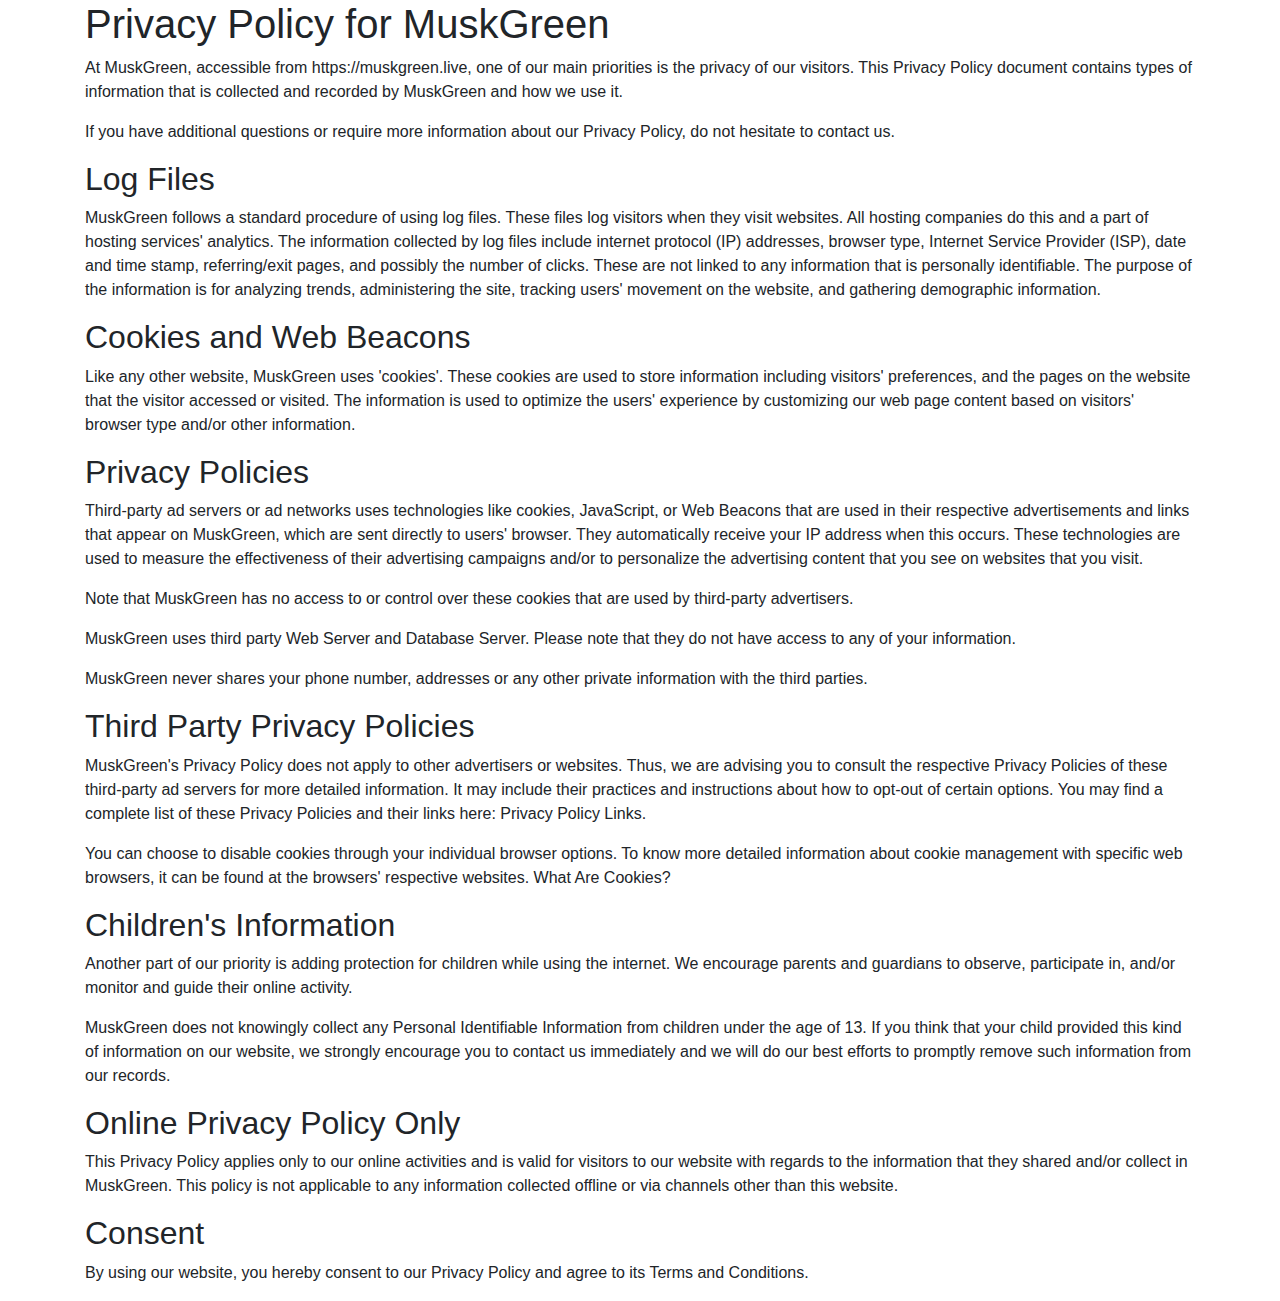
<file: privacyPolicy.html>
<!DOCTYPE html>
<html lang="en">
  <head>
    <!-- Required meta tags -->
    <meta charset="utf-8">
    <meta name="viewport" content="width=device-width, initial-scale=1, shrink-to-fit=no">
    <meta name="description" content="MuskGreen Privacy Policy"/>
    <title>Privacy Policy | MuskGreen</title>

    <!-- Bootstrap CSS -->
    <link rel="stylesheet" href="bootstrap4/css/bootstrap-grid.min.css" >
    <link rel="stylesheet" href="bootstrap4/css/bootstrap.min.css" >
  </head>

  <body>

  <div class="container">
  	<h1>Privacy Policy for MuskGreen</h1>

	<p>At MuskGreen, accessible from https://muskgreen.live, one of our main priorities is the privacy of our visitors. This Privacy Policy document contains types of information that is collected and recorded by MuskGreen and how we use it.</p>

	<p>If you have additional questions or require more information about our Privacy Policy, do not hesitate to contact us.</p>

	<h2>Log Files</h2>

	<p>MuskGreen follows a standard procedure of using log files. These files log visitors when they visit websites. All hosting companies do this and a part of hosting services' analytics. The information collected by log files include internet protocol (IP) addresses, browser type, Internet Service Provider (ISP), date and time stamp, referring/exit pages, and possibly the number of clicks. These are not linked to any information that is personally identifiable. The purpose of the information is for analyzing trends, administering the site, tracking users' movement on the website, and gathering demographic information.</p>

	<h2>Cookies and Web Beacons</h2>

	<p>Like any other website, MuskGreen uses 'cookies'. These cookies are used to store information including visitors' preferences, and the pages on the website that the visitor accessed or visited. The information is used to optimize the users' experience by customizing our web page content based on visitors' browser type and/or other information.</p>



	<h2>Privacy Policies</h2>

	<p>Third-party ad servers or ad networks uses technologies like cookies, JavaScript, or Web Beacons that are used in their respective advertisements and links that appear on MuskGreen, which are sent directly to users' browser. They automatically receive your IP address when this occurs. These technologies are used to measure the effectiveness of their advertising campaigns and/or to personalize the advertising content that you see on websites that you visit.</p>

	<p>Note that MuskGreen has no access to or control over these cookies that are used by third-party advertisers.</p>

	<p>MuskGreen uses third party Web Server and Database Server. Please note that they do not have access to any of your information.</p>

	<p>MuskGreen never shares your phone number, addresses or any other private information with the third parties.</p>

	<h2>Third Party Privacy Policies</h2>

	<p>MuskGreen's Privacy Policy does not apply to other advertisers or websites. Thus, we are advising you to consult the respective Privacy Policies of these third-party ad servers for more detailed information. It may include their practices and instructions about how to opt-out of certain options. You may find a complete list of these Privacy Policies and their links here: Privacy Policy Links.</p>

	<p>You can choose to disable cookies through your individual browser options. To know more detailed information about cookie management with specific web browsers, it can be found at the browsers' respective websites. What Are Cookies?</p>

	<h2>Children's Information</h2>

	<p>Another part of our priority is adding protection for children while using the internet. We encourage parents and guardians to observe, participate in, and/or monitor and guide their online activity.</p>

	<p>MuskGreen does not knowingly collect any Personal Identifiable Information from children under the age of 13. If you think that your child provided this kind of information on our website, we strongly encourage you to contact us immediately and we will do our best efforts to promptly remove such information from our records.</p>

	<h2>Online Privacy Policy Only</h2>

	<p>This Privacy Policy applies only to our online activities and is valid for visitors to our website with regards to the information that they shared and/or collect in MuskGreen. This policy is not applicable to any information collected offline or via channels other than this website.</p>

	<h2>Consent</h2>

	<p>By using our website, you hereby consent to our Privacy Policy and agree to its Terms and Conditions.</p>
  </div>
  </body>
</html>
</file>
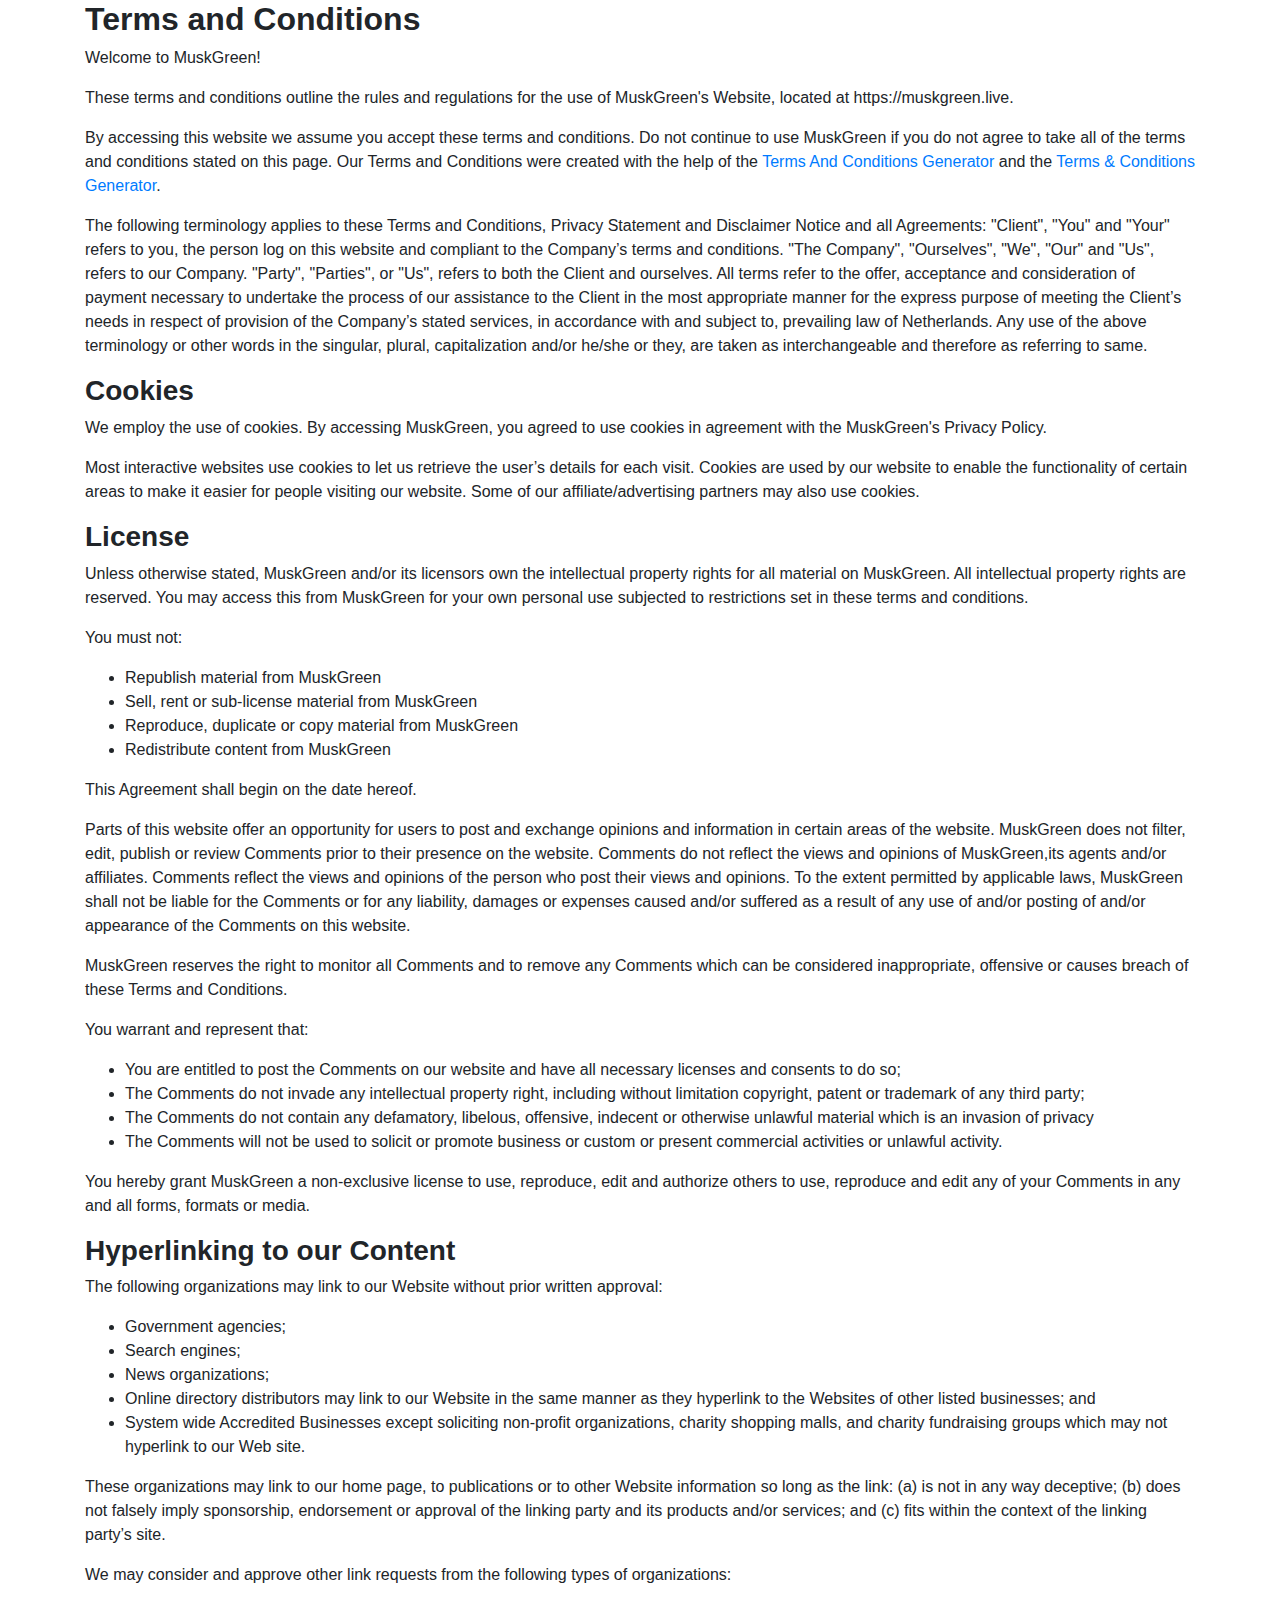
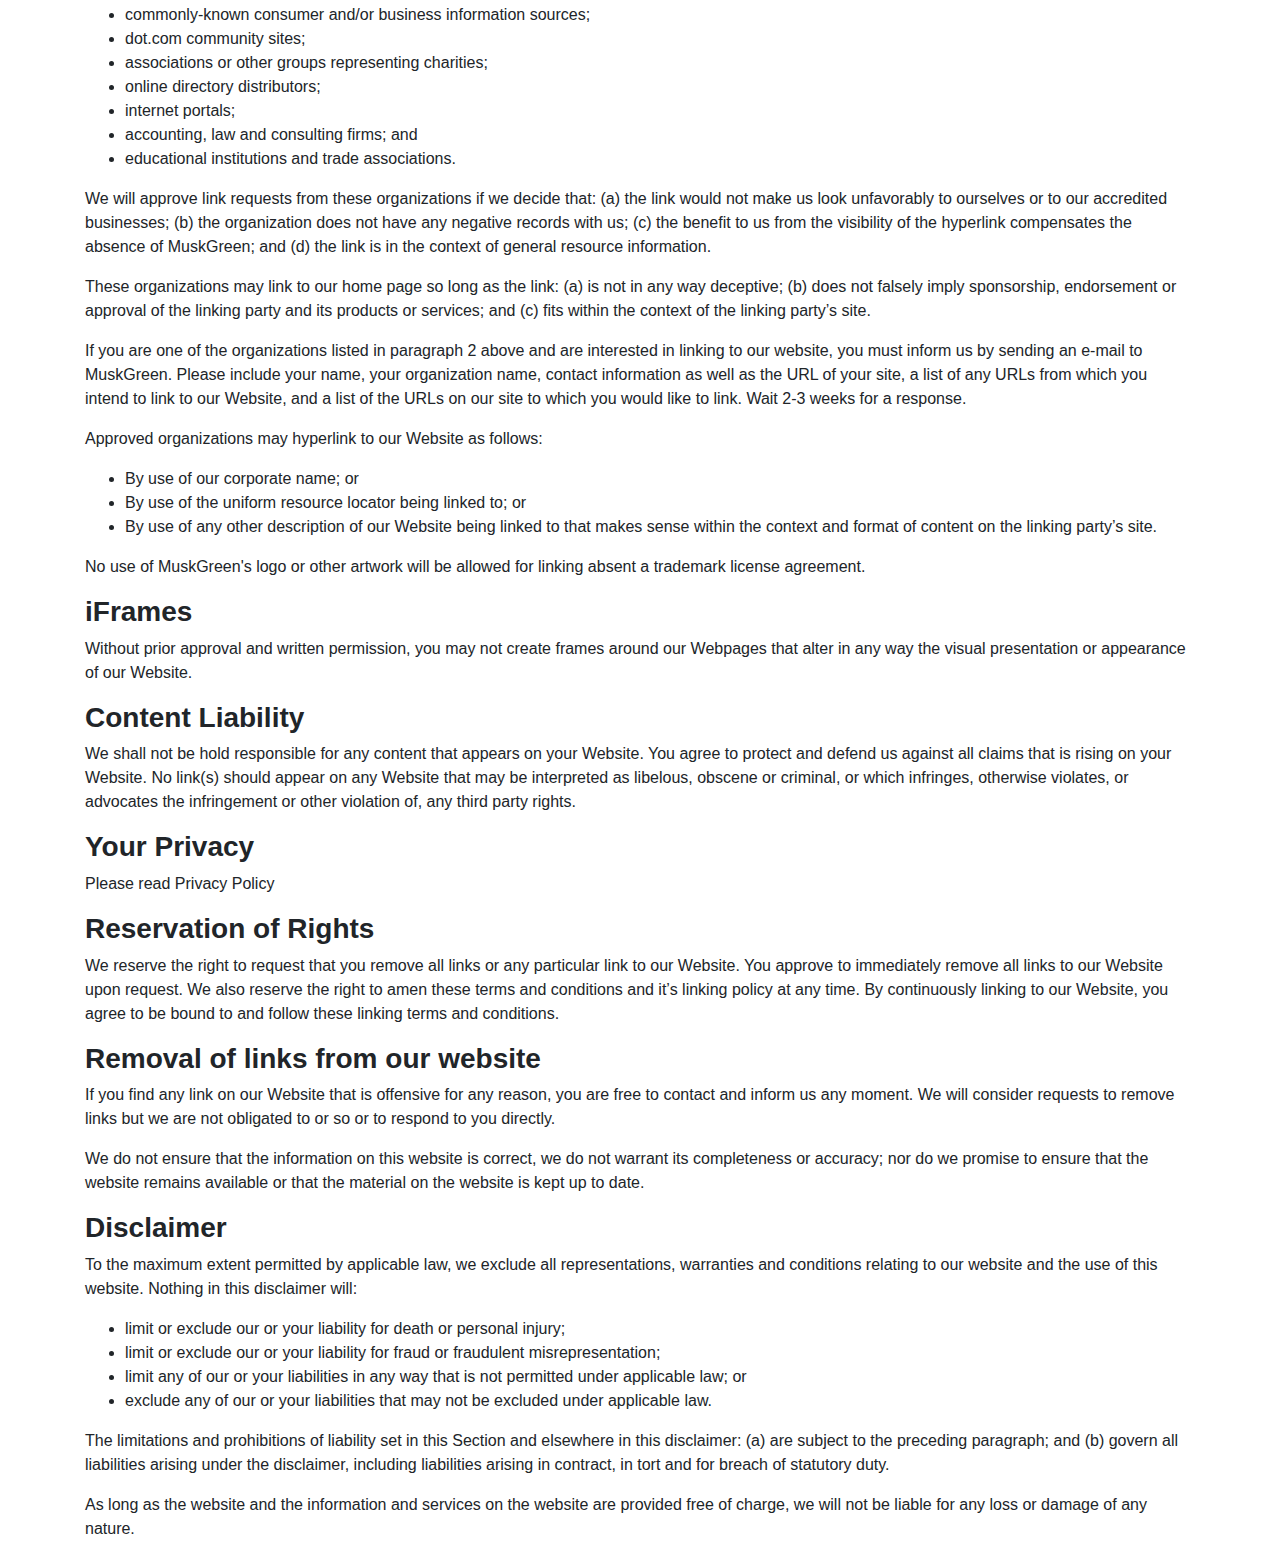
<file: termsAndConditions.html>
<!DOCTYPE html>
<html lang="en">
  <head>
    <!-- Required meta tags -->
    <meta charset="utf-8">
    <meta name="viewport" content="width=device-width, initial-scale=1, shrink-to-fit=no">
    <meta name="description" content="MuskGreen Privacy Policy"/>
    <title>Terms And Conditions | MuskGreen</title>

    <!-- Bootstrap CSS -->
    <link rel="stylesheet" href="bootstrap4/css/bootstrap-grid.min.css" >
    <link rel="stylesheet" href="bootstrap4/css/bootstrap.min.css" >
  </head>

  <body>

  <div class="container">
  	<h2><strong>Terms and Conditions</strong></h2>

	<p>Welcome to MuskGreen!</p>

	<p>These terms and conditions outline the rules and regulations for the use of MuskGreen's Website, located at https://muskgreen.live.</p>

	<p>By accessing this website we assume you accept these terms and conditions. Do not continue to use MuskGreen if you do not agree to take all of the terms and conditions stated on this page. Our Terms and Conditions were created with the help of the <a href="https://www.termsandconditionsgenerator.com">Terms And Conditions Generator</a> and the <a href="https://www.termsconditionsgenerator.com">Terms & Conditions Generator</a>.</p>

	<p>The following terminology applies to these Terms and Conditions, Privacy Statement and Disclaimer Notice and all Agreements: "Client", "You" and "Your" refers to you, the person log on this website and compliant to the Company’s terms and conditions. "The Company", "Ourselves", "We", "Our" and "Us", refers to our Company. "Party", "Parties", or "Us", refers to both the Client and ourselves. All terms refer to the offer, acceptance and consideration of payment necessary to undertake the process of our assistance to the Client in the most appropriate manner for the express purpose of meeting the Client’s needs in respect of provision of the Company’s stated services, in accordance with and subject to, prevailing law of Netherlands. Any use of the above terminology or other words in the singular, plural, capitalization and/or he/she or they, are taken as interchangeable and therefore as referring to same.</p>

	<h3><strong>Cookies</strong></h3>

	<p>We employ the use of cookies. By accessing MuskGreen, you agreed to use cookies in agreement with the MuskGreen's Privacy Policy.</p>

	<p>Most interactive websites use cookies to let us retrieve the user’s details for each visit. Cookies are used by our website to enable the functionality of certain areas to make it easier for people visiting our website. Some of our affiliate/advertising partners may also use cookies.</p>

	<h3><strong>License</strong></h3>

	<p>Unless otherwise stated, MuskGreen and/or its licensors own the intellectual property rights for all material on MuskGreen. All intellectual property rights are reserved. You may access this from MuskGreen for your own personal use subjected to restrictions set in these terms and conditions.</p>

	<p>You must not:</p>
	<ul>
	    <li>Republish material from MuskGreen</li>
	    <li>Sell, rent or sub-license material from MuskGreen</li>
	    <li>Reproduce, duplicate or copy material from MuskGreen</li>
	    <li>Redistribute content from MuskGreen</li>
	</ul>

	<p>This Agreement shall begin on the date hereof.</p>

	<p>Parts of this website offer an opportunity for users to post and exchange opinions and information in certain areas of the website. MuskGreen does not filter, edit, publish or review Comments prior to their presence on the website. Comments do not reflect the views and opinions of MuskGreen,its agents and/or affiliates. Comments reflect the views and opinions of the person who post their views and opinions. To the extent permitted by applicable laws, MuskGreen shall not be liable for the Comments or for any liability, damages or expenses caused and/or suffered as a result of any use of and/or posting of and/or appearance of the Comments on this website.</p>

	<p>MuskGreen reserves the right to monitor all Comments and to remove any Comments which can be considered inappropriate, offensive or causes breach of these Terms and Conditions.</p>

	<p>You warrant and represent that:</p>

	<ul>
	    <li>You are entitled to post the Comments on our website and have all necessary licenses and consents to do so;</li>
	    <li>The Comments do not invade any intellectual property right, including without limitation copyright, patent or trademark of any third party;</li>
	    <li>The Comments do not contain any defamatory, libelous, offensive, indecent or otherwise unlawful material which is an invasion of privacy</li>
	    <li>The Comments will not be used to solicit or promote business or custom or present commercial activities or unlawful activity.</li>
	</ul>

	<p>You hereby grant MuskGreen a non-exclusive license to use, reproduce, edit and authorize others to use, reproduce and edit any of your Comments in any and all forms, formats or media.</p>

	<h3><strong>Hyperlinking to our Content</strong></h3>

	<p>The following organizations may link to our Website without prior written approval:</p>

	<ul>
	    <li>Government agencies;</li>
	    <li>Search engines;</li>
	    <li>News organizations;</li>
	    <li>Online directory distributors may link to our Website in the same manner as they hyperlink to the Websites of other listed businesses; and</li>
	    <li>System wide Accredited Businesses except soliciting non-profit organizations, charity shopping malls, and charity fundraising groups which may not hyperlink to our Web site.</li>
	</ul>

	<p>These organizations may link to our home page, to publications or to other Website information so long as the link: (a) is not in any way deceptive; (b) does not falsely imply sponsorship, endorsement or approval of the linking party and its products and/or services; and (c) fits within the context of the linking party’s site.</p>

	<p>We may consider and approve other link requests from the following types of organizations:</p>

	<ul>
	    <li>commonly-known consumer and/or business information sources;</li>
	    <li>dot.com community sites;</li>
	    <li>associations or other groups representing charities;</li>
	    <li>online directory distributors;</li>
	    <li>internet portals;</li>
	    <li>accounting, law and consulting firms; and</li>
	    <li>educational institutions and trade associations.</li>
	</ul>

	<p>We will approve link requests from these organizations if we decide that: (a) the link would not make us look unfavorably to ourselves or to our accredited businesses; (b) the organization does not have any negative records with us; (c) the benefit to us from the visibility of the hyperlink compensates the absence of MuskGreen; and (d) the link is in the context of general resource information.</p>

	<p>These organizations may link to our home page so long as the link: (a) is not in any way deceptive; (b) does not falsely imply sponsorship, endorsement or approval of the linking party and its products or services; and (c) fits within the context of the linking party’s site.</p>

	<p>If you are one of the organizations listed in paragraph 2 above and are interested in linking to our website, you must inform us by sending an e-mail to MuskGreen. Please include your name, your organization name, contact information as well as the URL of your site, a list of any URLs from which you intend to link to our Website, and a list of the URLs on our site to which you would like to link. Wait 2-3 weeks for a response.</p>

	<p>Approved organizations may hyperlink to our Website as follows:</p>

	<ul>
	    <li>By use of our corporate name; or</li>
	    <li>By use of the uniform resource locator being linked to; or</li>
	    <li>By use of any other description of our Website being linked to that makes sense within the context and format of content on the linking party’s site.</li>
	</ul>

	<p>No use of MuskGreen's logo or other artwork will be allowed for linking absent a trademark license agreement.</p>

	<h3><strong>iFrames</strong></h3>

	<p>Without prior approval and written permission, you may not create frames around our Webpages that alter in any way the visual presentation or appearance of our Website.</p>

	<h3><strong>Content Liability</strong></h3>

	<p>We shall not be hold responsible for any content that appears on your Website. You agree to protect and defend us against all claims that is rising on your Website. No link(s) should appear on any Website that may be interpreted as libelous, obscene or criminal, or which infringes, otherwise violates, or advocates the infringement or other violation of, any third party rights.</p>

	<h3><strong>Your Privacy</strong></h3>

	<p>Please read Privacy Policy</p>

	<h3><strong>Reservation of Rights</strong></h3>

	<p>We reserve the right to request that you remove all links or any particular link to our Website. You approve to immediately remove all links to our Website upon request. We also reserve the right to amen these terms and conditions and it’s linking policy at any time. By continuously linking to our Website, you agree to be bound to and follow these linking terms and conditions.</p>

	<h3><strong>Removal of links from our website</strong></h3>

	<p>If you find any link on our Website that is offensive for any reason, you are free to contact and inform us any moment. We will consider requests to remove links but we are not obligated to or so or to respond to you directly.</p>

	<p>We do not ensure that the information on this website is correct, we do not warrant its completeness or accuracy; nor do we promise to ensure that the website remains available or that the material on the website is kept up to date.</p>

	<h3><strong>Disclaimer</strong></h3>

	<p>To the maximum extent permitted by applicable law, we exclude all representations, warranties and conditions relating to our website and the use of this website. Nothing in this disclaimer will:</p>

	<ul>
	    <li>limit or exclude our or your liability for death or personal injury;</li>
	    <li>limit or exclude our or your liability for fraud or fraudulent misrepresentation;</li>
	    <li>limit any of our or your liabilities in any way that is not permitted under applicable law; or</li>
	    <li>exclude any of our or your liabilities that may not be excluded under applicable law.</li>
	</ul>

	<p>The limitations and prohibitions of liability set in this Section and elsewhere in this disclaimer: (a) are subject to the preceding paragraph; and (b) govern all liabilities arising under the disclaimer, including liabilities arising in contract, in tort and for breach of statutory duty.</p>

	<p>As long as the website and the information and services on the website are provided free of charge, we will not be liable for any loss or damage of any nature.</p>
  </div>
  </body>
</html>
</file>
